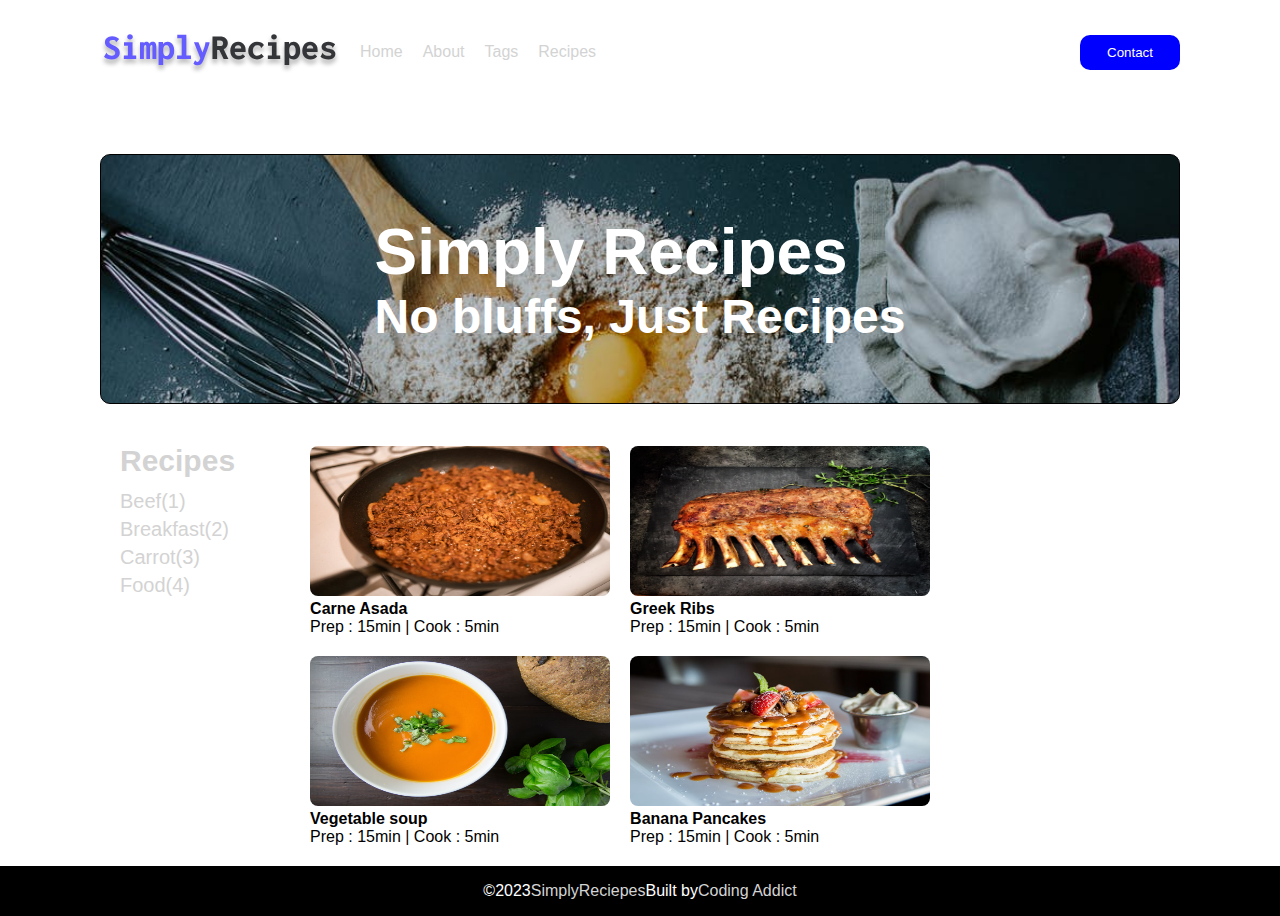
<file: index.html>
<!DOCTYPE html>
<html lang="en">
<head>
    <meta charset="UTF-8">
    <meta name="viewport" content="width=device-width, initial-scale=1.0">
    <title>Document</title>
    <link rel="stylesheet" href="recipes.css">
</head>
<body>
    <div class="container">
        <div class="nav">
            <img src="logo.svg" alt="">
            <span><a href="index.html">Home</a></span>
            <span><a href="about.html">About</a></span>
            <span><a href="tags.html">Tags</a></span>
            <span><a href="food.html">Recipes</a></span>
            <button>Contact</button>
        </div>  
        <div class="main-container">
            <div class="main-picture">
                <h1>Simply Recipes</h1>
                <h2>No bluffs, Just Recipes</h2>
            </div>
        </div>
        <div>
            <div class="content-container">
                <div class="side-bar">
                    <h2>Recipes</h2>
                    <ul>
                        <li><a href="">Beef(1)</a></li>
                        <li><a href="">Breakfast(2)</a></li>
                        <li><a href="">Carrot(3)</a></li>
                        <li><a href="">Food(4)</a></li>
                    </ul>
                </div>
                <div class="main">
                    <div class="card first" >
                        <div class="card-header">
                            <div>
                                <div>
                                    <a href=""><img src="./recipes/recipe-1.jpeg" alt="" height="150px" width="300px"></a>
                                </div>
                                <h4>Carne Asada</h4>
                                <p>Prep : 15min | Cook : 5min</p>
                            </div>
                            <div>
                                <div>
                                    <a href=""><img src="./recipes/recipe-2.jpeg" alt="" height="150px" width="300px"></a>
                                </div>
                                <h4>Greek Ribs</h4>
                                <p>Prep : 15min | Cook : 5min</p>
                            </div>
                            <div>
                                <div>
                                    <a href=""><img src="./recipes/recipe-3.jpeg" alt="" height="150px" width="300px"></a>
                                </div>
                                <h4>Vegetable soup</h4>
                                <p>Prep : 15min | Cook : 5min</p>
                            </div>
                            <div>
                                <div>
                                    <a href=""><img src="./recipes/recipe-4.jpeg" alt="" height="150px" width="300px"></a>
                                </div>
                                <h4>Banana Pancakes</h4>
                                <p>Prep : 15min | Cook : 5min</p>
                            </div>
                        </div>
                    </div>
                </div>
            </div>    
        </div>
    </div>
 <footer>
    <p>&copy;2023</p>
    <p><a href="">SimplyReciepes</a></p>
    <p>Built by</p>
    <p><a href="">Coding Addict</a></p>
</footer>
</body>
</html>
</file>
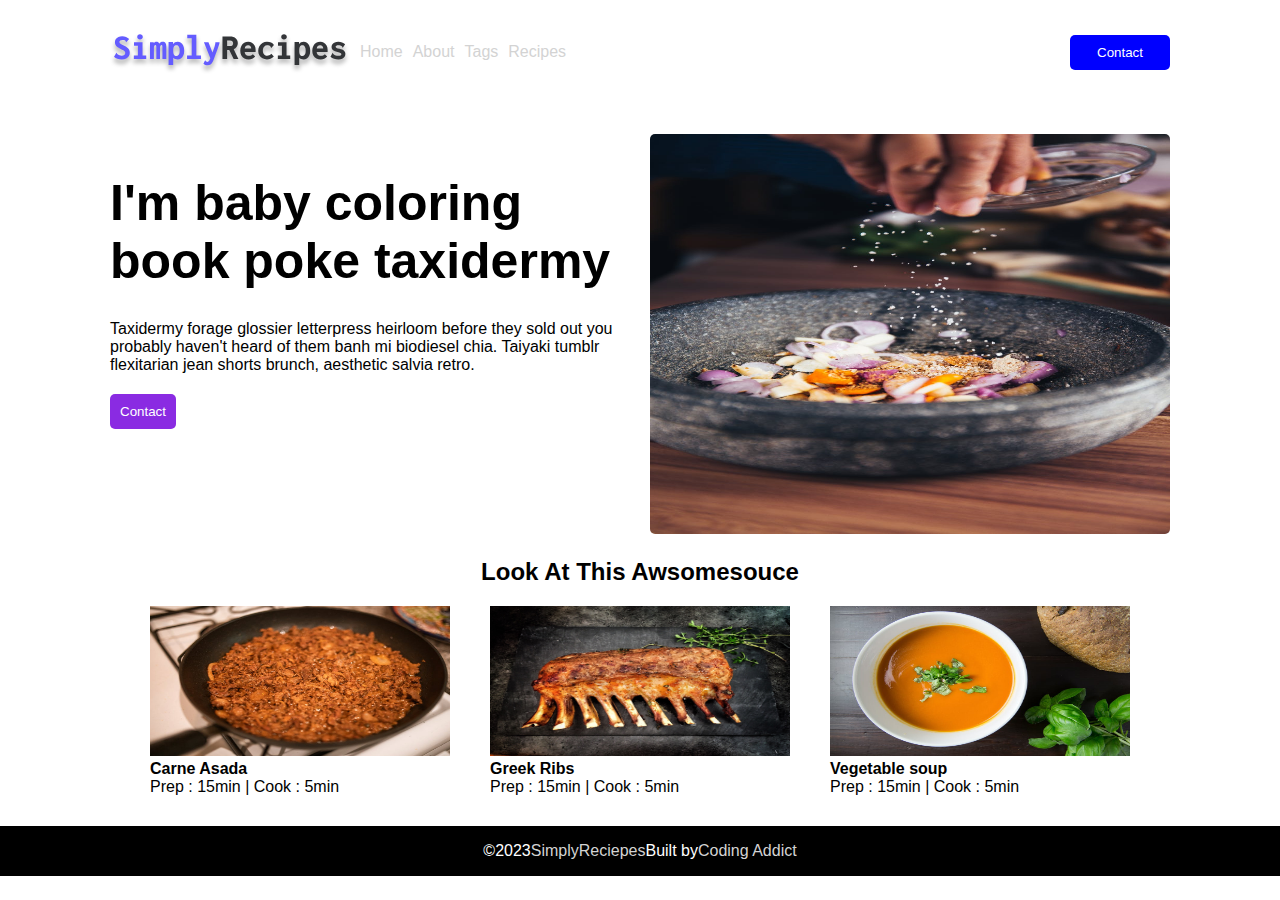
<file: about.html>
<!DOCTYPE html>
<html lang="en">
<head>
    <meta charset="UTF-8">
    <meta name="viewport" content="width=device-width, initial-scale=1.0">
    <title>Document</title>
    <link rel="stylesheet" href="about.css">
</head>
<body>
    <div class="main-container">
        <div class="nav">
            <img src="logo.svg" alt="">
            <span><a href="index.html">Home</a></span>
            <span><a href="about.html">About</a></span>
            <span><a href="tags.html">Tags</a></span>
            <span><a href="food.html">Recipes</a></span>
            <button class="first">Contact</button>
        </div>
        <div class="main">
            <div class="text">
                <h1>I'm baby coloring book poke taxidermy</h1>
                <p class="p">
                    Taxidermy forage glossier letterpress heirloom before they sold out you probably haven't heard of them banh mi biodiesel chia.

                    Taiyaki tumblr flexitarian jean shorts brunch, aesthetic salvia retro.
                </p>
                <button class="second">Contact</button>
            </div>
            <div>
                <img src="about.jpeg" alt="" class="appetizer">
            </div>
        </div>
        <h2>Look At This Awsomesouce</h2>
        <div class="recipe">
            <div>
                <div>
                    <a href=""><img src="./recipes/recipe-1.jpeg" alt="" height="150px" width="300px"></a>
                </div>
                <h4>Carne Asada</h4>
                <p>Prep : 15min | Cook : 5min</p>
            </div>
            <div>
                <div>
                    <a href=""><img src="./recipes/recipe-2.jpeg" alt="" height="150px" width="300px"></a>
                </div>
                <h4>Greek Ribs</h4>
                <p>Prep : 15min | Cook : 5min</p>
            </div>
            <div>
                <div>
                    <a href=""><img src="./recipes/recipe-3.jpeg" alt="" height="150px" width="300px"></a>
                </div>
                <h4>Vegetable soup</h4>
                <p>Prep : 15min | Cook : 5min</p>
            </div>
        </div>
    </div>
    <footer>
        <p>&copy;2023</p>
        <p><a href="">SimplyReciepes</a></p>
        <p>Built by</p>
        <p><a href="">Coding Addict</a></p>
    </footer>
</body>
</html>
</file>
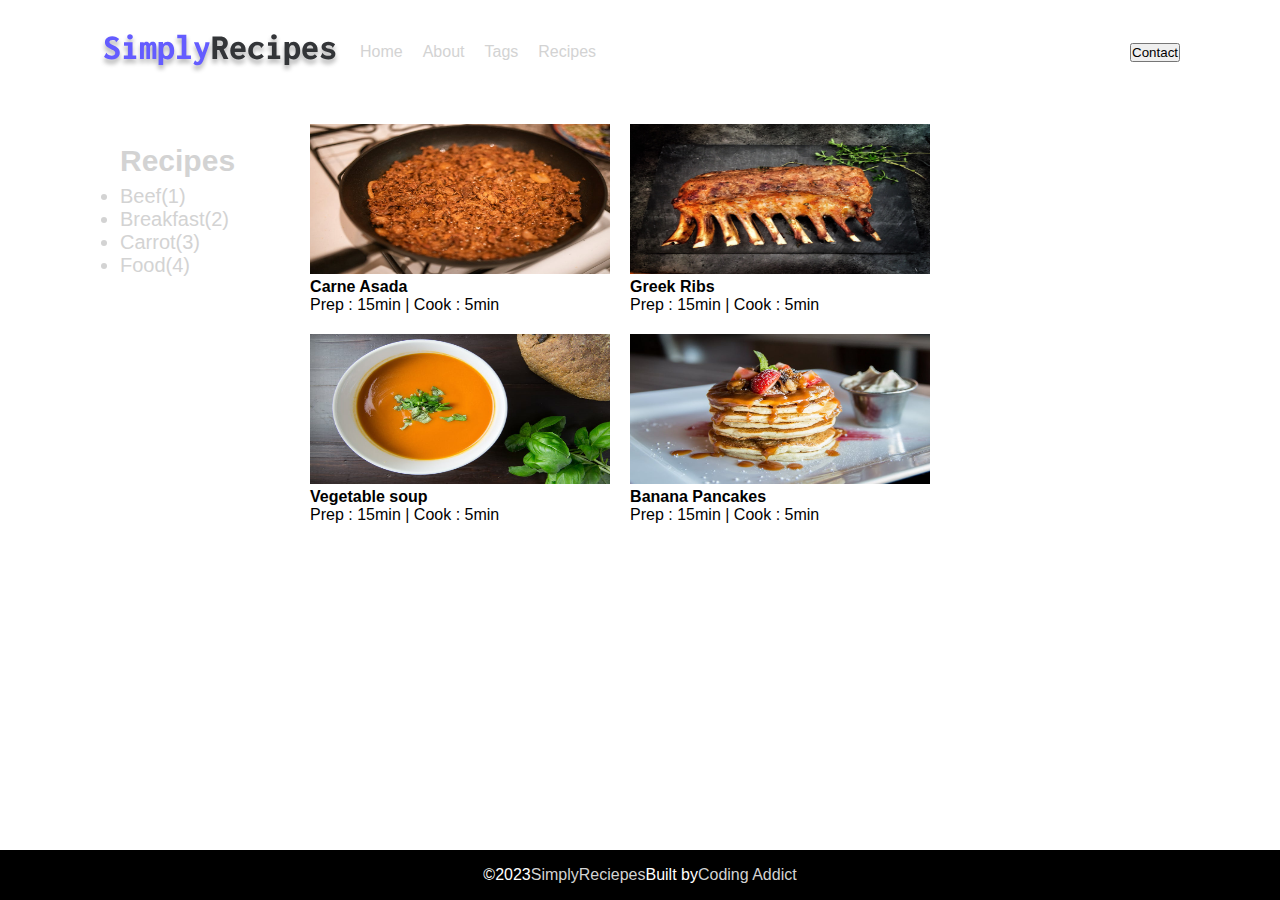
<file: food.html>
<!DOCTYPE html>
<html lang="en">
<head>
    <meta charset="UTF-8">
    <meta name="viewport" content="width=device-width, initial-scale=1.0">
    <title>Document</title>
    <link rel="stylesheet" href="food.css">
</head>
<body>
    <div class="main-container">
        <div class="nav">
            <img src="logo.svg" alt="">
            <span><a href="index.html">Home</a></span>
            <span><a href="about.html">About</a></span>
            <span><a href="tags.html">Tags</a></span>
            <span><a href="food.html">Recipes</a></span>
            <button>Contact</button>
        </div>
        <div>
            <div class="content-container">
                <div class="side-bar">
                    <h2>Recipes</h2>
                    <ul>
                        <li><a href="">Beef(1)</a></li>
                        <li><a href="">Breakfast(2)</a></li>
                        <li><a href="">Carrot(3)</a></li>
                        <li><a href="">Food(4)</a></li>
                    </ul>
                </div>
                <div class="main">
                    <div>
                        <div>
                            <a href=""><img src="./recipes/recipe-1.jpeg" alt="" height="150px" width="300px"></a>
                        </div>
                        <h4>Carne Asada</h4>
                        <p>Prep : 15min | Cook : 5min</p>
                    </div>
                    <div>
                        <div>
                            <a href=""><img src="./recipes/recipe-2.jpeg" alt="" height="150px" width="300px"></a>
                        </div>
                        <h4>Greek Ribs</h4>
                        <p>Prep : 15min | Cook : 5min</p>
                    </div>
                    <div>
                        <div>
                            <a href=""><img src="./recipes/recipe-3.jpeg" alt="" height="150px" width="300px"></a>
                        </div>
                        <h4>Vegetable soup</h4>
                        <p>Prep : 15min | Cook : 5min</p>
                    </div>
                    <div>
                        <div>
                            <a href=""><img src="./recipes/recipe-4.jpeg" alt="" height="150px" width="300px"></a>
                        </div>
                        <h4>Banana Pancakes</h4>
                        <p>Prep : 15min | Cook : 5min</p>
                    </div>
                </div>  
            </div>   
        </div>           
    </div>
    <footer>
        <p>&copy;2023</p>
        <p><a href="">SimplyReciepes</a></p>
        <p>Built by</p>
        <p><a href="">Coding Addict</a></p>
    </footer>
</body>
</html>
</file>
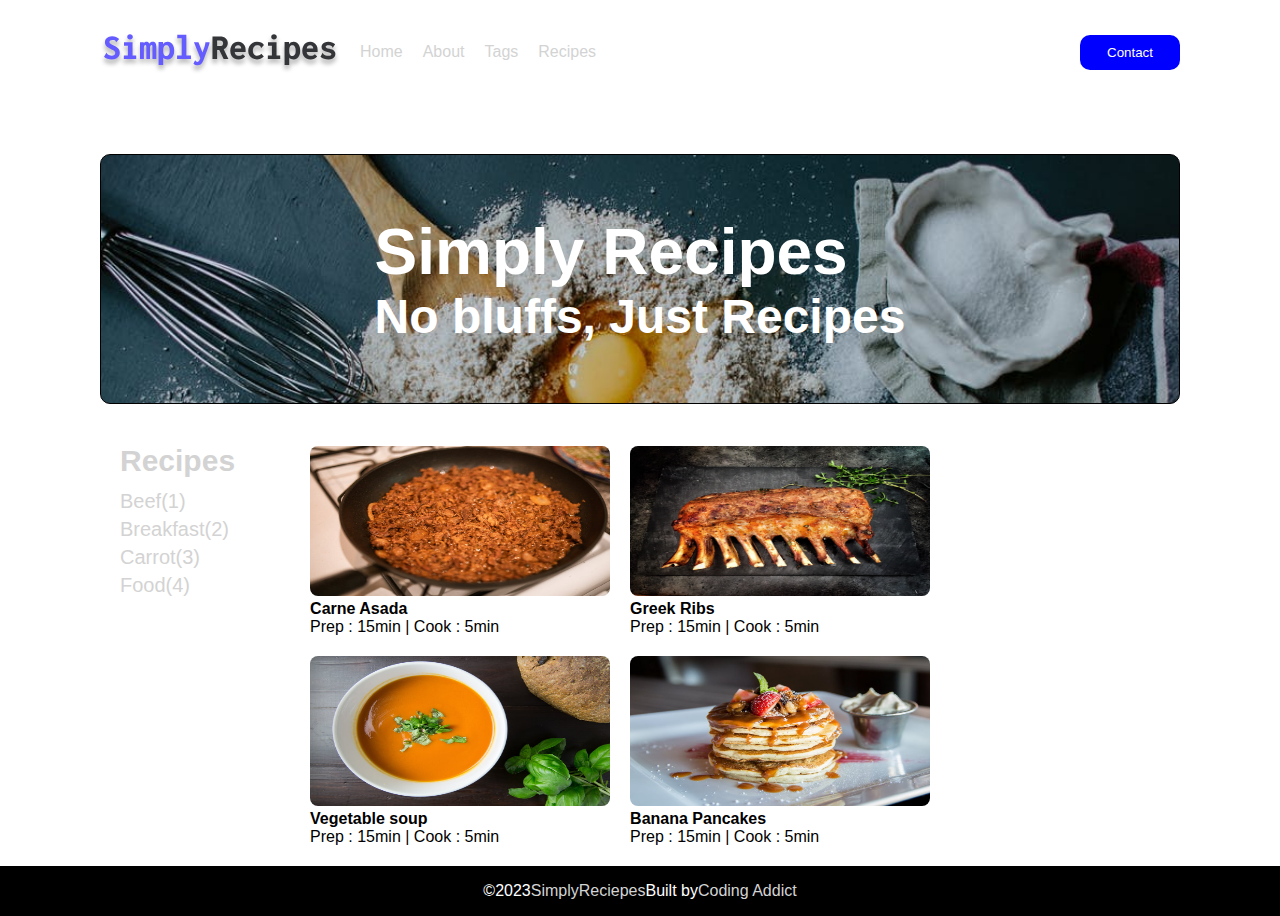
<file: recipes .html>
<!DOCTYPE html>
<html lang="en">
<head>
    <meta charset="UTF-8">
    <meta name="viewport" content="width=device-width, initial-scale=1.0">
    <title>Document</title>
    <link rel="stylesheet" href="recipes.css">
</head>
<body>
    <div class="container">
        <div class="nav">
            <img src="logo.svg" alt="">
            <span><a href="recipes .html">Home</a></span>
            <span><a href="about.html">About</a></span>
            <span><a href="tags.html">Tags</a></span>
            <span><a href="food.html">Recipes</a></span>
            <button>Contact</button>
        </div>  
        <div class="main-container">
            <div class="main-picture">
                <h1>Simply Recipes</h1>
                <h2>No bluffs, Just Recipes</h2>
            </div>
        </div>
        <div>
            <div class="content-container">
                <div class="side-bar">
                    <h2>Recipes</h2>
                    <ul>
                        <li><a href="">Beef(1)</a></li>
                        <li><a href="">Breakfast(2)</a></li>
                        <li><a href="">Carrot(3)</a></li>
                        <li><a href="">Food(4)</a></li>
                    </ul>
                </div>
                <div class="main">
                    <div class="card first" >
                        <div class="card-header">
                            <div>
                                <div>
                                    <a href=""><img src="./recipes/recipe-1.jpeg" alt="" height="150px" width="300px"></a>
                                </div>
                                <h4>Carne Asada</h4>
                                <p>Prep : 15min | Cook : 5min</p>
                            </div>
                            <div>
                                <div>
                                    <a href=""><img src="./recipes/recipe-2.jpeg" alt="" height="150px" width="300px"></a>
                                </div>
                                <h4>Greek Ribs</h4>
                                <p>Prep : 15min | Cook : 5min</p>
                            </div>
                            <div>
                                <div>
                                    <a href=""><img src="./recipes/recipe-3.jpeg" alt="" height="150px" width="300px"></a>
                                </div>
                                <h4>Vegetable soup</h4>
                                <p>Prep : 15min | Cook : 5min</p>
                            </div>
                            <div>
                                <div>
                                    <a href=""><img src="./recipes/recipe-4.jpeg" alt="" height="150px" width="300px"></a>
                                </div>
                                <h4>Banana Pancakes</h4>
                                <p>Prep : 15min | Cook : 5min</p>
                            </div>
                        </div>
                    </div>
                </div>
            </div>    
        </div>
    </div>
 <footer>
    <p>&copy;2023</p>
    <p><a href="">SimplyReciepes</a></p>
    <p>Built by</p>
    <p><a href="">Coding Addict</a></p>
</footer>
</body>
</html>
</file>
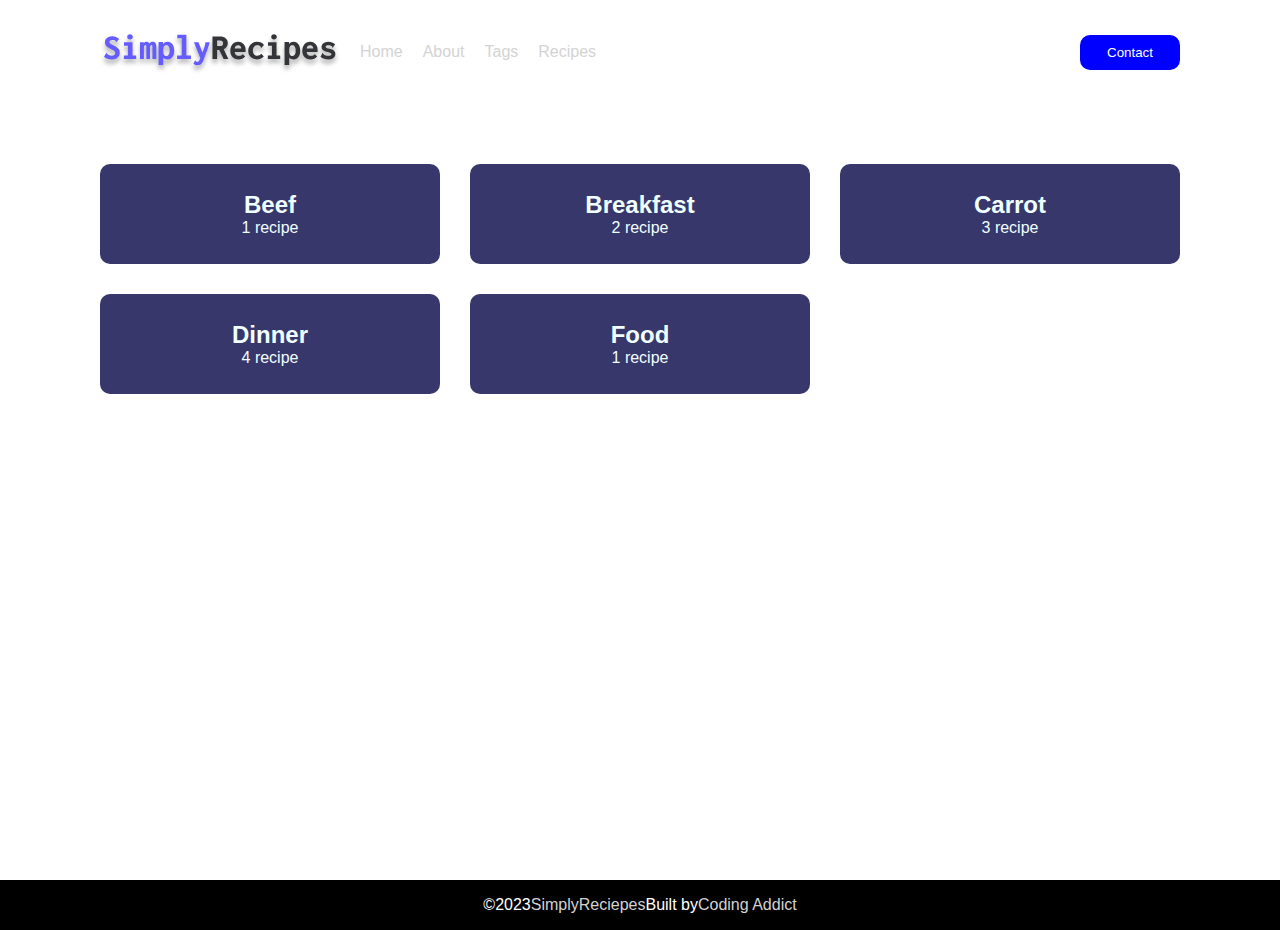
<file: tags.html>
<!DOCTYPE html>
<html lang="en">
<head>
    <meta charset="UTF-8">
    <meta name="viewport" content="width=device-width, initial-scale=1.0">
    <title>Document</title>
    <link rel="stylesheet" href="tags.css">
</head>
<body>
    <div class="main-container">
        <div class="nav">
            <img src="logo.svg" alt="">
            <span><a href="index.html">Home</a></span>
            <span><a href="about.html">About</a></span>
            <span><a href="tags.html">Tags</a></span>
            <span><a href="food.html">Recipes</a></span>
            <button class="btn">Contact</button>
        </div>  
        <div class="tags">
            <div class="text">
                <h2>Beef</h2>
                <p>1 recipe</p>
            </div>
            <div class="text">
                <h2>Breakfast</h2>
                <p>2 recipe</p>
            </div>
            <div class="text">
                <h2>Carrot</h2>
                <p>3 recipe</p>
            </div>
            <div class="text">
                <h2>Dinner</h2>
                <p>4 recipe</p>
            </div>
            <div class="text">
                <h2>Food</h2>
                <p>1 recipe</p>
            </div>
        </div>
    </div>
    <footer>
        <p>&copy;2023</p>
        <p><a href="">SimplyReciepes</a></p>
        <p>Built by</p>
        <p><a href="">Coding Addict</a></p>
    </footer>
</body>
</html>
</file>
<file: recipes.css>
*{
    margin: 0;
    padding: 0;
    box-sizing: border-box;
}

body{
    /* display: flex; */
    justify-content: center;
    /* align-items: center; */
    /* width: 100vw; */
    font-family: 'Franklin Gothic Medium', 'Arial Narrow', Arial, sans-serif;
}

.container{
    margin: 20px 100px;
}

.main-container{
    /* width: 1100px; */
    background-image: url(./main.jpeg);
    height: 250px;
    /* width: auto; */
    /* background-position: cover; */
    background-size: cover;
    background-repeat: no-repeat;
    margin-top: 80px;
    margin-bottom:20px ;
    display: flex;
    border-radius: 10px;
    justify-content: center;
    border: 1px solid black;
    align-items: center;
    flex-direction: column;
}

.main-picture{
    color: white;
    font-size: xx-large;
}

.nav{
    display: flex;
    align-items: center;
    gap: 20px;
    margin-top: 30px;
}

footer{
    margin-top: 20px;
    background-color: black;
    color: white;
    display: flex;
    flex-grow: 2;
    height: 50px;
    justify-content: center;
    align-items: center;
    width: 100vw;
}

button{
    margin-left: auto;
    background-color: blue;
    color: white;
    width: 100px;
    padding: 10px;
    border-radius: 10px;
    border: none;
}

.side-bar{
    display: flex;
    flex-direction: column;
    gap: 7px;
    font-size: 20px;
    padding: 20px;
    color: lightgray;
}

ul{
    list-style: none;
}

 li{
    margin-top: 5px;
}

a{
    text-decoration: none;
    color: lightgray;
}

.content-container{
    display: flex;
    gap: 55px;
    
}

.card-header{
    /* width: 300px; */
    display: flex;
    gap: 20px;
    flex-wrap: wrap;
    margin-top: 22px;   
}

img{
    border-radius: 8px;
}

a:hover{
    color: lightskyblue;
}
</file>
<file: about.css>
*{
    margin: 0;
    padding: 0;
    box-sizing: border-box;
}

body{
    font-family: 'Franklin Gothic Medium', 'Arial Narrow', Arial, sans-serif;
}

.main-container{
    margin: 30px 110px;
}

.appetizer{
    width: 520px;
    height: 400px;
    border-radius: 5px;
}

.first{
    border: none;
    border-radius: 5px;
    width: 100px;
    padding: 10px;
    background: blue;
    margin-left: auto;
    color: white;
}

.second{
    background-color: blueviolet;
    color: white;
    border: none;
    padding: 10px;
    margin-top: 20px;
    border-radius: 5px;
}

h2{
    margin: 20px 0px;
    display: flex;
    justify-content: center;
}

.main{
    display: flex;
    margin-top: 60px;
}

.text{
    margin-top: 40px;
}

h1{
    font-size: 50px;
}

.p{
    margin-top: 30px;
    display: flex;
    gap: 6px;
}

.nav{
    display: flex;
    align-items: center;
    gap: 10px;
}

a{
    text-decoration: none;
    color: lightgrey;
}
a:hover{
    color: lightbluex;
}

.recipe{
    display: flex;
    justify-content: space-evenly;
}

footer{
    margin-top: 20px;
    background-color: black;
    color: white;
    display: flex;
    flex-grow: 2;
    height: 50px;
    justify-content: center;
    align-items: center;
    width: 100vw;
}
</file>
<file: food.css>
*{
    margin: 0;
    padding: 0;
    box-sizing: border-box;
}

body{
    font-family: 'Franklin Gothic Medium', 'Arial Narrow', Arial, sans-serif;
}

.nav{
    display: flex;
    align-items: center;
    gap: 20px;
    margin-top: 30px;
}

button{
    margin-left: auto;
}

a{
    text-decoration: none;
    color: lightgray;
}

.content-container{
    display: flex;
    gap: 55px;
    margin-top: 50px;
}

.side-bar{
    display: flex;
    flex-direction: column;
    gap: 7px;
    font-size: 20px;
    padding: 20px;
    color: lightgray;
}

.main{
    display: flex;
    gap: 20px;
    flex-wrap: wrap;
}

.main-container{
    margin: 30px 100px;
}

footer{
    background-color: black;
    width: 100vw;
    color: white;
    display: flex;
    height: 50px;
    justify-content: center;
    align-items: center;
    position: absolute;
    bottom: 0;
}
</file>
<file: tags.css>
*{
    margin: 0;
    padding: 0;
    box-sizing: border-box;
}

body{
    height: 100vh;
    position: relative;
    font-family: 'Franklin Gothic Medium', 'Arial Narrow', Arial, sans-serif;
}

.main-container{
    margin: 30px 100px;
}

.nav{
    display: flex;
    align-items: center;
    gap: 20px;
    margin-top: 30px;
}

a{
    text-decoration: none;
}

.btn{
    margin-left: auto;
    background-color: blue;
    color: white;
    width: 100px;
    padding: 10px;
    border-radius: 10px;
    border: none;
}

.tags{
    display: flex;
    /* justify-content: space-evenly; */
    gap: 30px;
    margin-top: 90px;
    flex-wrap: wrap;
}

.text{
    display: flex;
    flex-direction: column;
    align-items: center;
    justify-content: center;
    height: 100px;
    width: 340px;
    color: azure;
    background-color: rgb(55, 55, 108);
    border-radius: 10px;
}

footer{
    background-color: black;
    width: 100vw;
    color: white;
    display: flex;
    height: 50px;
    justify-content: center;
    align-items: center;
    position: absolute;
    bottom: 0;
}

a{
    text-decoration: none;
    color: lightgray;

}
</file>
